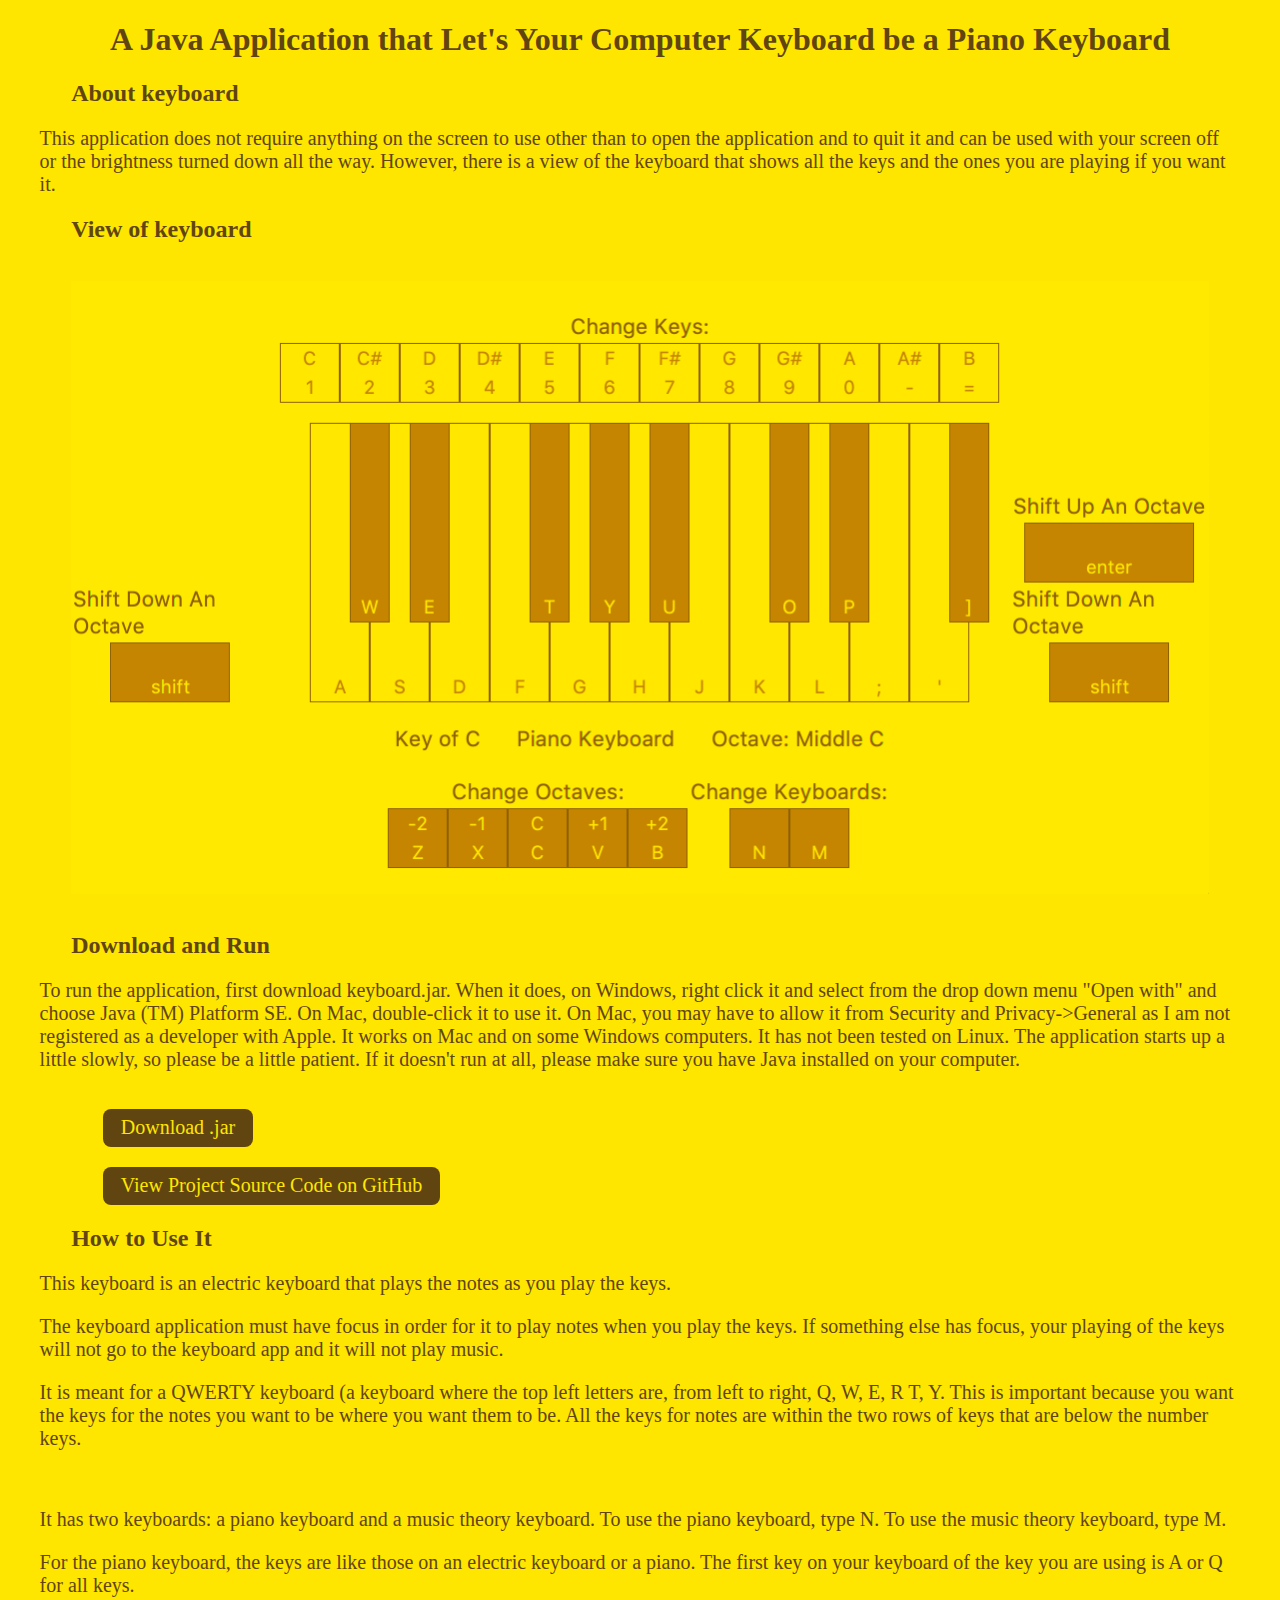
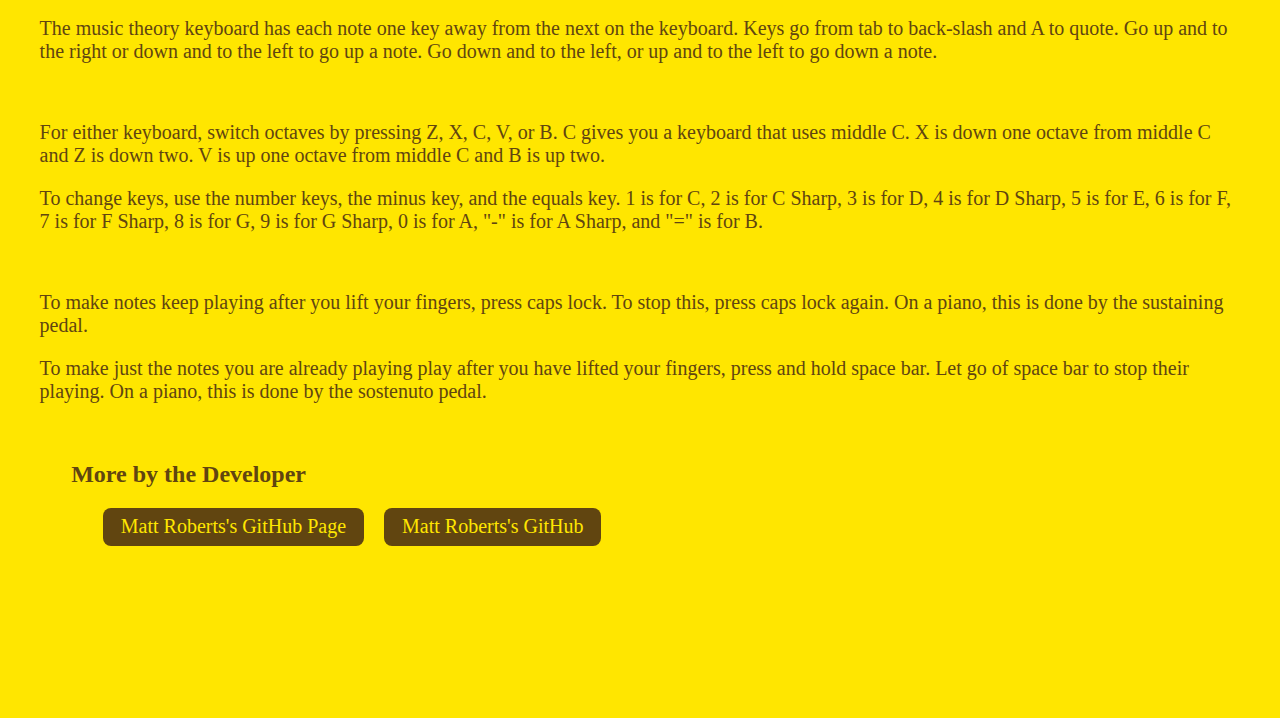
<file: docs/index.html>
<!DOCTYPE html>
<html lang="en">

<head>
  <title>About keyboard</title>
  <link rel="stylesheet" href="styles.css">
  <meta name="viewport" content="width=device-width, initial-scale=1.0">
</head>

<body>
  <h1 class="title">
    A Java Application that Let's Your Computer Keyboard be a Piano Keyboard
  </h1>
  <h2 class="basicHeading">
    About keyboard
  </h2>
  <p class="basicText">
    This application does not require anything on the screen to use other than to open the application and to quit it
    and can be used with your screen off or the brightness turned down all the way.  However, there is a view of the
    keyboard that shows all the keys and the ones you are playing if you want it.
  </p>
  <h2 class="basicHeading">
    View of keyboard
  </h2>
  <div>
    <br>
    <img src="keyboard_view.png" alt="Keyboard's view, which is unnecessary for playing." class="image">
    <br>
  </div>
  <h2 class="basicHeading">
    Download and Run
  </h2>
  <p class="basicText">
    To run the application, first download keyboard.jar. When it does, on Windows, right click it and select from the drop down menu "Open with" and choose
    Java (TM) Platform SE. On Mac, double-click it to use it. On Mac, you may have to allow it from Security and Privacy->General as I am not registered as a
    developer with Apple. It works on Mac and on some Windows computers.  It has not been tested on Linux.  The application starts up a little slowly, so
    please be a little patient. If it doesn't run at all, please make sure you have Java installed on your computer.
  </p>
  <div class="inset1">
    <br>
    <a class="linkBtn columnBtn" href="https://github.com/matthewrobertsdev/keyboard/raw/app/Keyboard.jar">Download .jar</a>
      <br>
    <a class="linkBtn" href="https://github.com/matthewrobertsdev/keyboard">View Project Source Code on GitHub</a>
    <br>
  </div>
  <h2 class="basicHeading">
    How to Use It
  </h2>
  <p class="basicText">
    This keyboard is an electric keyboard that plays the notes as you play the keys.
  </p>
  <p class="basicText">
    The keyboard application must have focus in order for it to play notes when you play the keys.
    If something else has focus, your playing of the keys will not go to the keyboard app and it will not play music.
  </p>
  <p class="basicText">
    It is meant for a QWERTY keyboard (a keyboard where the top left letters are, from left to right, Q, W, E, R
    T, Y. This is important because you want the keys for the notes you want to be where you want them to be. All the
    keys for notes are within the two rows of keys that are below the number keys.
  </p>
<br>
  <p class="basicText">
    It has two keyboards: a piano keyboard and a music theory keyboard. To use the piano keyboard, type N. To use the
    music theory keyboard, type M.
  </p>
  <p class="basicText">
    For the piano keyboard, the keys are like those on an electric keyboard or a piano. The first key on your keyboard
    of the key you are using is A or Q for all keys.
  </p>
  <p class="basicText">
    The music theory keyboard has each note one key away from the next on the keyboard. Keys go from tab to back-slash
    and A to quote. Go up and to the right or down and to the left to go up a note. Go down and to the left, or up and
    to the left to go down a note.
  </p>
  <br>
  <p class="basicText">
    For either keyboard, switch octaves by pressing Z, X, C, V, or B. C gives you a keyboard that uses middle C. X is
    down one octave from middle C and Z is down two. V is up one octave from middle C and B is up two.
  </p>
  <p class="basicText">
    To change keys, use the number keys, the minus key, and the equals key. 1 is for C, 2 is for C Sharp, 3 is for
    D, 4 is for D Sharp, 5 is for E, 6 is for F, 7 is for F Sharp, 8 is for G, 9 is for G Sharp, 0 is for
    A, "-" is for A Sharp, and "=" is for B.
  </p>
  <br>
<p class="basicText">
    To make notes keep playing after you lift your fingers, press caps lock. To stop this, press caps lock again. On a
    piano, this is done by the sustaining pedal.
  </p>
  <p class="basicText">
    To make just the notes you are already playing play after you have lifted your fingers, press and hold space bar.
    Let go of space bar to stop their playing. On a piano, this is done by the sostenuto pedal.
  </p>
  <br>
  <h2 class="basicHeading">
    More by the Developer
  </h2>
  <div class="inset1">
  <a class="linkBtn gridBtn" href="https://matthewrobertsdev.github.io/portfolio-homepage/index">Matt Roberts's GitHub Page</a><a class="linkBtn gridBtn"
    href="https://github.com/matthewrobertsdev">Matt Roberts's GitHub</a>
  </div>
  <br>
  <br>
  <br>
  <br>
  <br>
  <br>
  <br>
  <br>
</body>

</html>
</file>
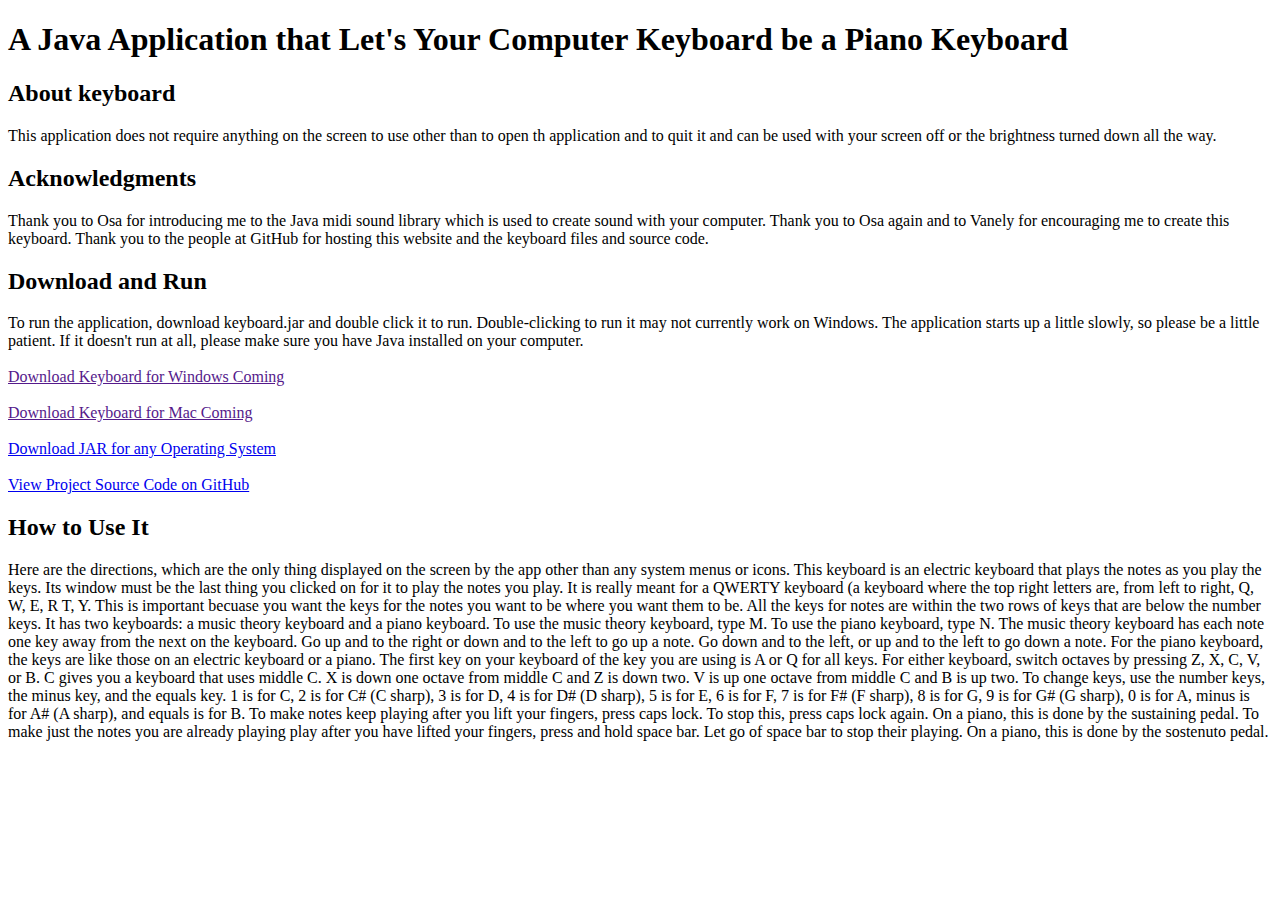
<file: docs/About Keyboard.html>
<!DOCTYPE html>
<html>

<head>
  <title>About keyboard</title>
</head>

<body>
  <h1>
    A Java Application that Let's Your Computer Keyboard be a Piano Keyboard
  </h1>
  <h2>
    About keyboard
  </h2>
  <div>
    This application does not require anything on the screen to use other than to open th application and to quit it and
    can be used with your screen off or the brightness turned down all the way.
  </div>
  <h2>
      Acknowledgments
  </h2>
  <div>
      Thank you to Osa for introducing me to the Java midi sound library which is used to create sound with your computer.

      Thank you to Osa again and to Vanely for encouraging me to create this keyboard.

      Thank you to the people at GitHub for hosting this website and the keyboard files and source code.
    </div>
  <h2>
      Download and Run
  </h2>
  <div>
      To run the application, download keyboard.jar and double click it to run. Double-clicking to run it may not currently work on Windows. The application starts up a little slowly, so please be a little patient. If it doesn't run at all, please make sure you have Java installed on your computer.
      <br>
      <br>
      <a href="">Download Keyboard for Windows Coming</a>
      <br>
      <br>
      <a href="">Download Keyboard for Mac Coming</a>
      <br>
      <br>
      <a href="https://github.com/MattNoName/keyboard/raw/app/Keyboard.jar">Download JAR for any Operating System</a>
      <br>
      <br>
      <a href="https://github.com/MattNoName/keyboard">View Project Source Code on GitHub</a>
  </div>
  <h2>
      How to Use It
  </h2>
  <div>
      Here are the directions, which are the only thing displayed on the screen by the app other than any system menus or icons.

      This keyboard is an electric keyboard that plays the notes as you play the keys.
      
      Its window must be the last thing you clicked on for it to play the notes you play.
      
      It is really meant for a QWERTY keyboard (a keyboard where the top right letters are, from left to right, Q, W, E, R T, Y. This is important becuase you want the keys for the notes you want to be where you want them to be. All the keys for notes are within the two rows of keys that are below the number keys.
      
      It has two keyboards: a music theory keyboard and a piano keyboard. To use the music theory keyboard, type M. To use the piano keyboard, type N.
      
      The music theory keyboard has each note one key away from the next on the keyboard. Go up and to the right or down and to the left to go up a note. Go down and to the left, or up and to the left to go down a note.
      
      For the piano keyboard, the keys are like those on an electric keyboard or a piano. The first key on your keyboard of the key you are using is A or Q for all keys. For either keyboard, switch octaves by pressing Z, X, C, V, or B. C gives you a keyboard that uses middle C. X is down one octave from middle C and Z is down two. V is up one octave from middle C and B is up two.
      
      To change keys, use the number keys, the minus key, and the equals key. 1 is for C, 2 is for C# (C sharp), 3 is for D, 4 is for D# (D sharp), 5 is for E, 6 is for F, 7 is for F# (F sharp), 8 is for G, 9 is for G# (G sharp), 0 is for A, minus is for A# (A sharp), and equals is for B.
      
      To make notes keep playing after you lift your fingers, press caps lock. To stop this, press caps lock again. On a piano, this is done by the sustaining pedal.
      
      To make just the notes you are already playing play after you have lifted your fingers, press and hold space bar. Let go of space bar to stop their playing. On a piano, this is done by the sostenuto pedal.
  </div>
</body>

</html>
</file>
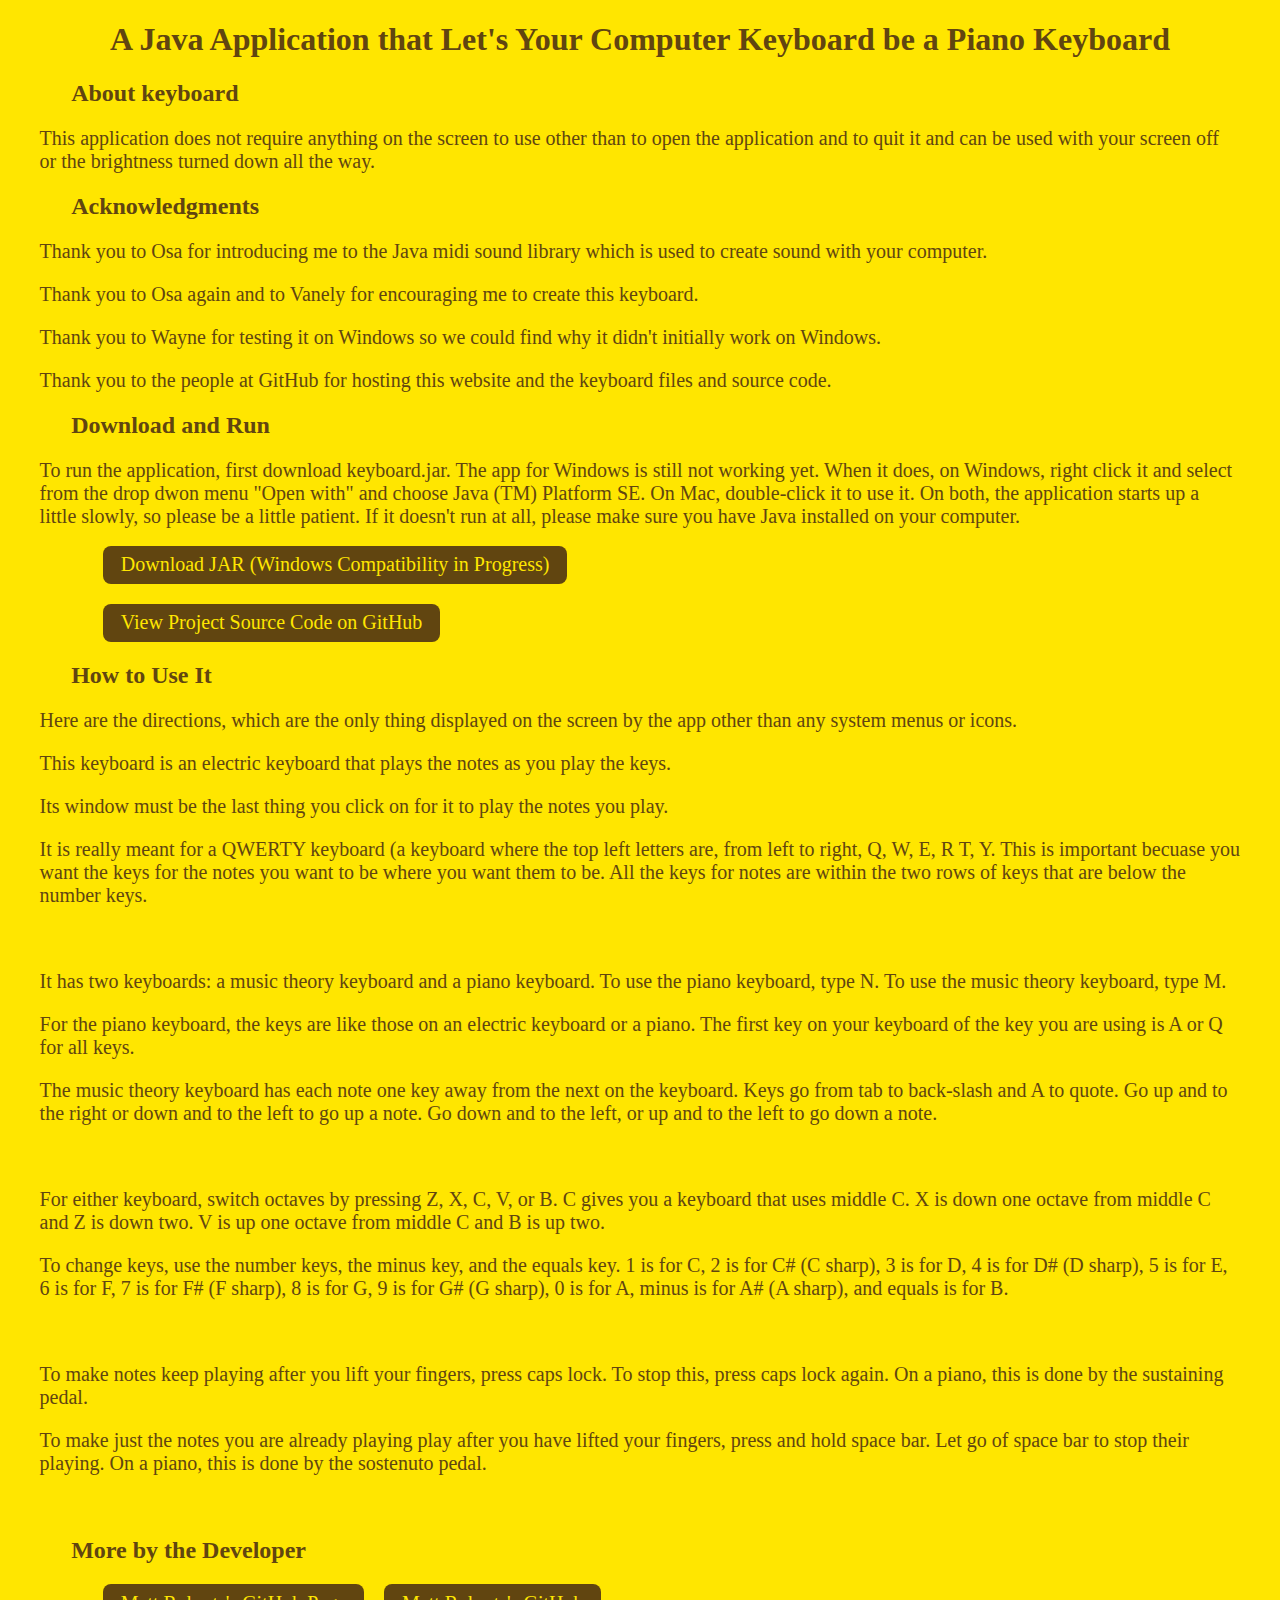
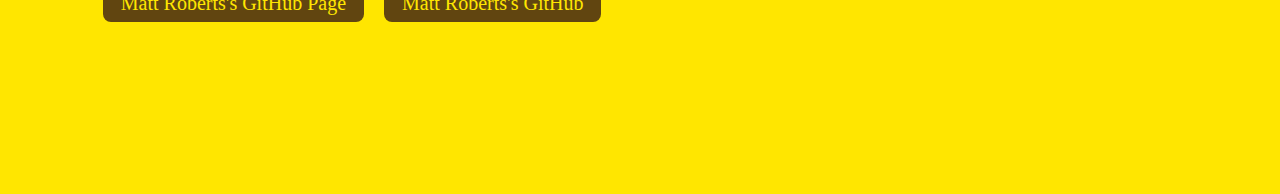
<file: docs/home.html>
<!DOCTYPE html>
<html>

<head>
  <title>About keyboard</title>
  <link rel="stylesheet" href="styles.css">
  <meta name="viewport" content="width=device-width, initial-scale=1.0">
</head>

<body>
  <h1 class="title">
    A Java Application that Let's Your Computer Keyboard be a Piano Keyboard
  </h1>
  <h2 class="basicHeading">
    About keyboard
  </h2>
  <div class="basicText">
    This application does not require anything on the screen to use other than to open the application and to quit it
    and can be used with your screen off or the brightness turned down all the way.
  </div>
  <h2 class="basicHeading">
    Acknowledgments
  </h2>
  <div class="basicText">
      <p>
    Thank you to Osa for introducing me to the Java midi sound library which is used to create sound with your computer.
    </p>
    <p>
    Thank you to Osa again and to Vanely for encouraging me to create this keyboard.
  </p>
    <p>
      Thank you to Wayne for testing it on Windows so we could find why it didn't initially work on Windows.
    </p>
<p>
    Thank you to the people at GitHub for hosting this website and the keyboard files and source code.
  </p>
  </div>
  <h2 class="basicHeading">
    Download and Run
  </h2>
  <div class="basicText">
    To run the application, first download keyboard.jar. The app for Windows is still not working yet. 
    When it does, on Windows, right click it and select from the drop dwon menu "Open with" and choose 
    Java (TM) Platform SE. On Mac, double-click it to use it. On both, the application starts up a little 
    slowly, so please be a little patient. If it doesn't run at all, please make sure you have Java installed 
    on your computer.
  </div>
  <div class="inset1">
    <br>
    <a class="linkBtn columnBtn" href="https://github.com/MattNoName/keyboard/raw/app/Keyboard.jar">Download JAR (Windows Compatibility in Progress)</a>
      <br>
    <a class="linkBtn" href="https://github.com/MattNoName/keyboard">View Project Source Code on GitHub</a>
    <br>
  </div>
  <h2 class="basicHeading">
    How to Use It
  </h2>
  <div class="basicText">
    <p>
    Here are the directions, which are the only thing displayed on the screen by the app other than any system menus or
    icons.
  </p>
  <p>
    This keyboard is an electric keyboard that plays the notes as you play the keys.
  </p>
  <p>
    Its window must be the last thing you click on for it to play the notes you play.
  </p>
  <p>
    It is really meant for a QWERTY keyboard (a keyboard where the top left letters are, from left to right, Q, W, E, R
    T, Y. This is important becuase you want the keys for the notes you want to be where you want them to be. All the
    keys for notes are within the two rows of keys that are below the number keys.
  </p>
<br>
  <p>
    It has two keyboards: a music theory keyboard and a piano keyboard. To use the piano keyboard, type N. To use the
    music theory keyboard, type M.
  </p>
  <p>
    For the piano keyboard, the keys are like those on an electric keyboard or a piano. The first key on your keyboard
    of the key you are using is A or Q for all keys.
  </p>
  <p>
    The music theory keyboard has each note one key away from the next on the keyboard. Keys go from tab to back-slash
    and A to quote. Go up and to the right or down and to the left to go up a note. Go down and to the left, or up and
    to the left to go down a note.
  </p>
  <br>
  <p>
    For either keyboard, switch octaves by pressing Z, X, C, V, or B. C gives you a keyboard that uses middle C. X is
    down one octave from middle C and Z is down two. V is up one octave from middle C and B is up two.
  </p>
  <p>
    To change keys, use the number keys, the minus key, and the equals key. 1 is for C, 2 is for C# (C sharp), 3 is for
    D, 4 is for D# (D sharp), 5 is for E, 6 is for F, 7 is for F# (F sharp), 8 is for G, 9 is for G# (G sharp), 0 is for
    A, minus is for A# (A sharp), and equals is for B.
  </p>
  <br>
<p>
    To make notes keep playing after you lift your fingers, press caps lock. To stop this, press caps lock again. On a
    piano, this is done by the sustaining pedal.
  </p>
  <p>
    To make just the notes you are already playing play after you have lifted your fingers, press and hold space bar.
    Let go of space bar to stop their playing. On a piano, this is done by the sostenuto pedal.
  </p>
  <br>
  </div>
  <h2 class="basicHeading">
    More by the Developer
  </h2>
  <div class="inset1">
  <a class="linkBtn gridBtn" href="https://mattnoname.github.io/home">Matt Roberts's GitHub Page</a><a class="linkBtn gridBtn"
    href="https://github.com/MattNoName">Matt Roberts's GitHub</a>
  </div>
  <br>
  <br>
  <br>
  <br>
  <br>
  <br>
  <br>
  <br>
</body>

</html>
</file>
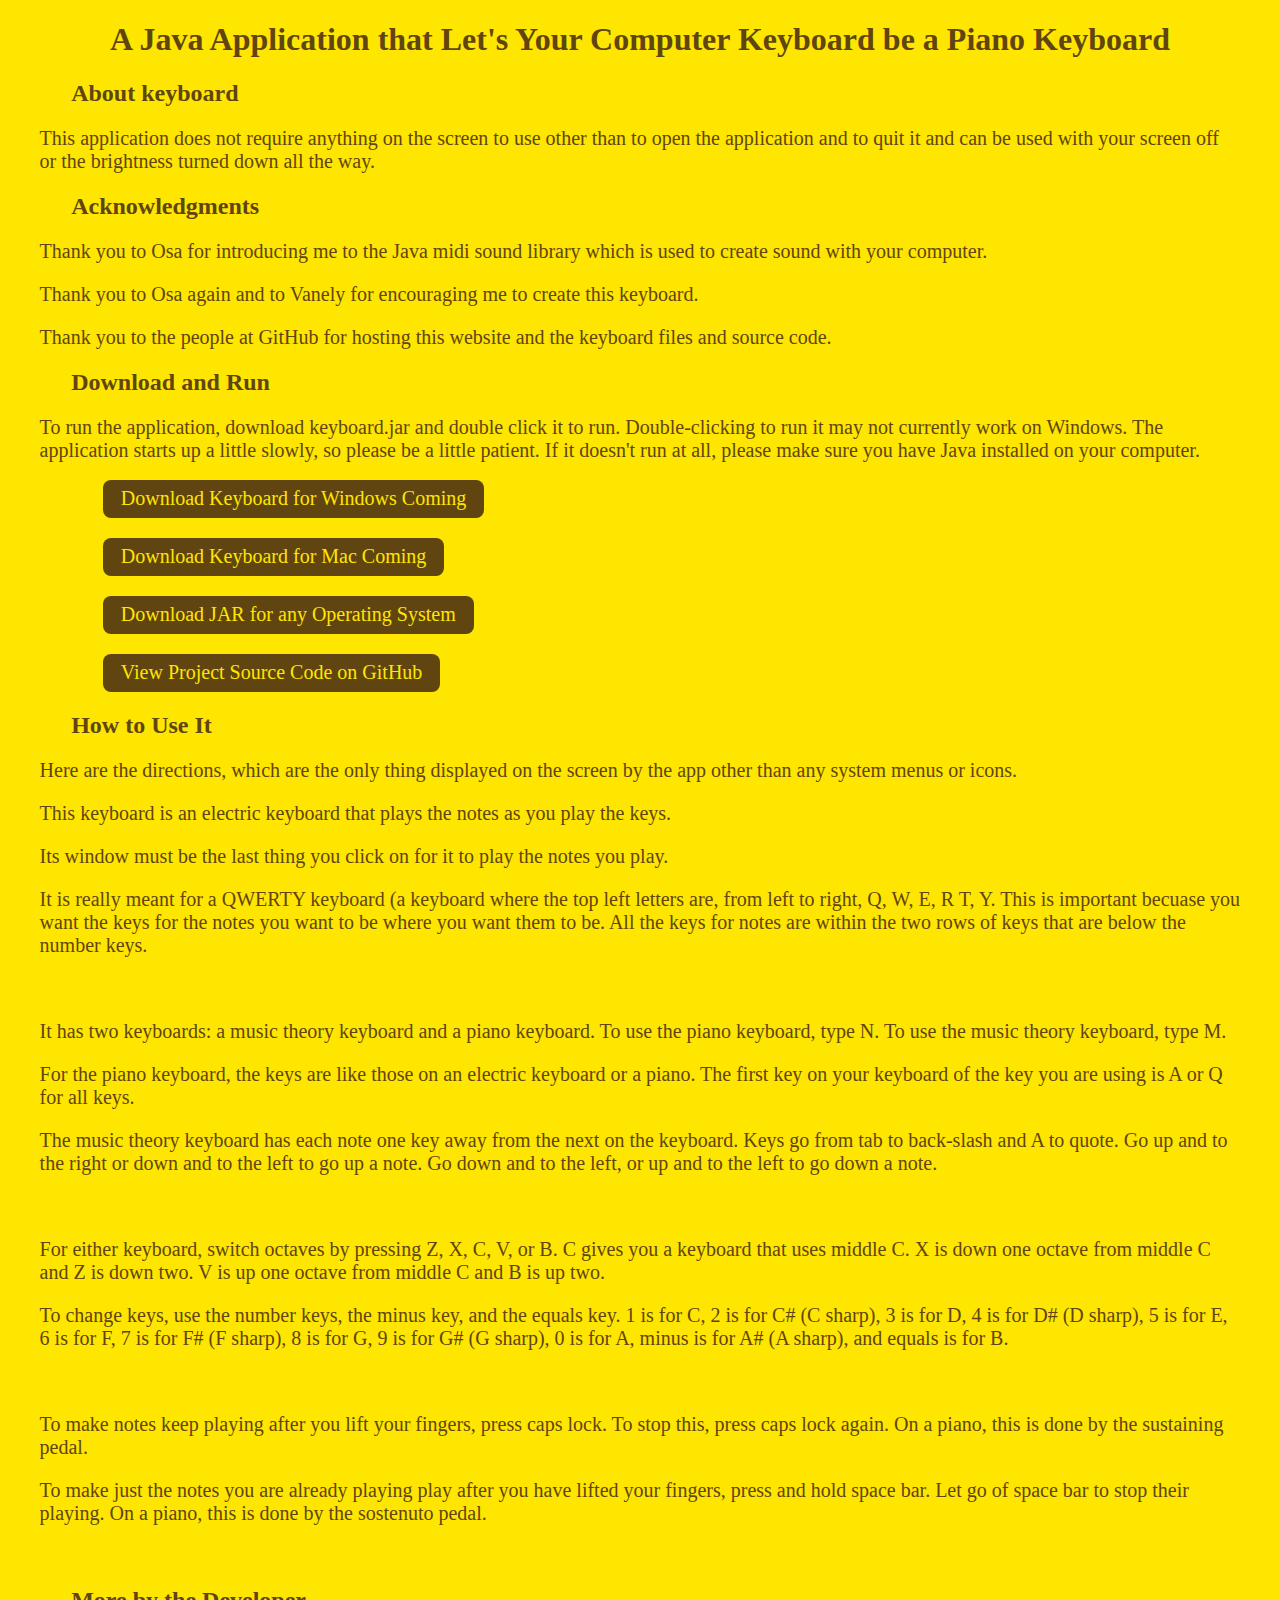
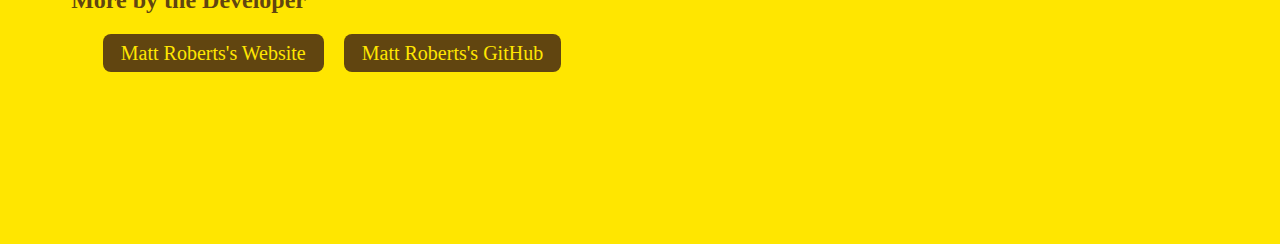
<file: docs/main-page.html>
<!DOCTYPE html>
<html>

<head>
  <title>About keyboard</title>
  <link rel="stylesheet" href="styles.css">
  <meta name="viewport" content="width=device-width, initial-scale=1.0">
</head>

<body>
  <h1 class="title">
    A Java Application that Let's Your Computer Keyboard be a Piano Keyboard
  </h1>
  <h2 class="basicHeading">
    About keyboard
  </h2>
  <div class="basicText">
    This application does not require anything on the screen to use other than to open the application and to quit it
    and can be used with your screen off or the brightness turned down all the way.
  </div>
  <h2 class="basicHeading">
    Acknowledgments
  </h2>
  <div class="basicText">
      <p>
    Thank you to Osa for introducing me to the Java midi sound library which is used to create sound with your computer.
    </p>
    <p>
    Thank you to Osa again and to Vanely for encouraging me to create this keyboard.
  </p>
<p>
    Thank you to the people at GitHub for hosting this website and the keyboard files and source code.
  </p>
  </div>
  <h2 class="basicHeading">
    Download and Run
  </h2>
  <div class="basicText">
    To run the application, download keyboard.jar and double click it to run. Double-clicking to run it may not
    currently work on Windows. The application starts up a little slowly, so please be a little patient. If it doesn't
    run at all, please make sure you have Java installed on your computer.
  </div>
  <div class="inset1">
      <br>
    <a class="linkBtn columnBtn" href="">Download Keyboard for Windows Coming</a>
    <br>
    <a class="linkBtn columnBtn" href="">Download Keyboard for Mac Coming</a>
    <br>
    <a class="linkBtn columnBtn" href="https://github.com/MattNoName/keyboard/raw/app/Keyboard.jar">Download JAR for any Operating
      System</a>
      <br>
    <a class="linkBtn" href="https://github.com/MattNoName/keyboard">View Project Source Code on GitHub</a>
    <br>
  </div>
  <h2 class="basicHeading">
    How to Use It
  </h2>
  <div class="basicText">
    <p>
    Here are the directions, which are the only thing displayed on the screen by the app other than any system menus or
    icons.
  </p>
  <p>
    This keyboard is an electric keyboard that plays the notes as you play the keys.
  </p>
  <p>
    Its window must be the last thing you click on for it to play the notes you play.
  </p>
  <p>
    It is really meant for a QWERTY keyboard (a keyboard where the top left letters are, from left to right, Q, W, E, R
    T, Y. This is important becuase you want the keys for the notes you want to be where you want them to be. All the
    keys for notes are within the two rows of keys that are below the number keys.
  </p>
<br>
  <p>
    It has two keyboards: a music theory keyboard and a piano keyboard. To use the piano keyboard, type N. To use the
    music theory keyboard, type M.
  </p>
  <p>
    For the piano keyboard, the keys are like those on an electric keyboard or a piano. The first key on your keyboard
    of the key you are using is A or Q for all keys.
  </p>
  <p>
    The music theory keyboard has each note one key away from the next on the keyboard. Keys go from tab to back-slash
    and A to quote. Go up and to the right or down and to the left to go up a note. Go down and to the left, or up and
    to the left to go down a note.
  </p>
  <br>
  <p>
    For either keyboard, switch octaves by pressing Z, X, C, V, or B. C gives you a keyboard that uses middle C. X is
    down one octave from middle C and Z is down two. V is up one octave from middle C and B is up two.
  </p>
  <p>
    To change keys, use the number keys, the minus key, and the equals key. 1 is for C, 2 is for C# (C sharp), 3 is for
    D, 4 is for D# (D sharp), 5 is for E, 6 is for F, 7 is for F# (F sharp), 8 is for G, 9 is for G# (G sharp), 0 is for
    A, minus is for A# (A sharp), and equals is for B.
  </p>
  <br>
<p>
    To make notes keep playing after you lift your fingers, press caps lock. To stop this, press caps lock again. On a
    piano, this is done by the sustaining pedal.
  </p>
  <p>
    To make just the notes you are already playing play after you have lifted your fingers, press and hold space bar.
    Let go of space bar to stop their playing. On a piano, this is done by the sostenuto pedal.
  </p>
  <br>
  </div>
  <h2 class="basicHeading">
    More by the Developer
  </h2>
  <div class="inset1">
  <a class="linkBtn gridBtn" href="https://mattnoname.github.io/index">Matt Roberts's Website</a><a class="linkBtn gridBtn"
    href="https://github.com/MattNoName">Matt Roberts's GitHub</a>
  </div>
  <br>
  <br>
  <br>
  <br>
  <br>
  <br>
  <br>
  <br>
</body>

</html>
</file>
<file: docs/styles.css>
body{
    background-color: rgb(255, 232, 23);
    background-color: rgb(255, 231, 19);
    background-color: rgb(255, 230, 0);
}

.title{
    text-align: center;
    color: rgb(136, 97, 24);
    color: rgb(97, 69, 16);
}

.basicHeading{
    margin-left: 5%;
    color: rgb(133, 97, 31);
    color: rgb(136, 97, 24);
    color: rgb(97, 69, 16);
    
}

.basicText{
    font-size: 20px;
    margin-left: 2.5%;
    margin-right: 2.5%;
    color: rgb(136, 97, 24);
    color: rgb(97, 69, 16);
}

.linkBtn{
    font-size: 20px;
    color: white;
    color: rgb(255, 230, 0);
    border-radius: 8px;
    padding: 7.5px 18px;
    text-align: center;
    text-decoration: none;
    background-color: rgb(255, 174, 0);
    background-color: rgb(255, 166, 0);
    background-color: rgb(255, 136, 0);
    background-color: rgb(136, 97, 24);
    background-color: rgb(97, 69, 16);
    
    display: inline-block;
}

.columnBtn{
    margin-bottom: 20px;
}

.gridBtn{
    margin-right: 20px;
    margin-bottom: 20px;
}

.linkBtn:hover, .linkBtn:active {
    background-color: rgb(255, 174, 0);
    background-color: rgb(172, 121, 28);
  }

.inset1{
    margin-left: 7.5%;
}

.image {
    width: 90%;
    height: auto;
    display: block;
    margin-left: auto;
    margin-right: auto;
}
@media (prefers-color-scheme: light) {

    body{
        background-color: rgb(255, 230, 0);
    }
    
    .title{
        color: rgb(136, 97, 24);
        color: rgb(97, 69, 16);
    }
    
    .basicHeading{
        color: rgb(136, 97, 24);
        color: rgb(97, 69, 16);
    }

    .basicText{
        color: rgb(136, 97, 24);
        color: rgb(97, 69, 16);
    }

      .linkBtn{
        background-color: rgb(136, 97, 24);
        background-color: rgb(97, 69, 16);
    }

    .linkBtn:hover, .linkBtn:active {
        background-color: rgb(172, 121, 28);
        background-color: rgb(136, 97, 24);
      }
}
@media (prefers-color-scheme: dark) {
    body{
        background-color: rgb(94, 67, 17);
        background-color: rgb(97, 69, 16);
    }
    
    .title{
        color: white;
    }
    
    .basicHeading{
        color: white;
    }

    .basicText{
        color: white;
    }

      .linkBtn{
        background-color: rgb(255, 230, 0);
        color: rgb(94, 67, 17);
        color: rgb(97, 69, 16);
    }

    .linkBtn:hover, .linkBtn:active {
        background-color: rgb(255, 247, 0);
      }
}
</file>
